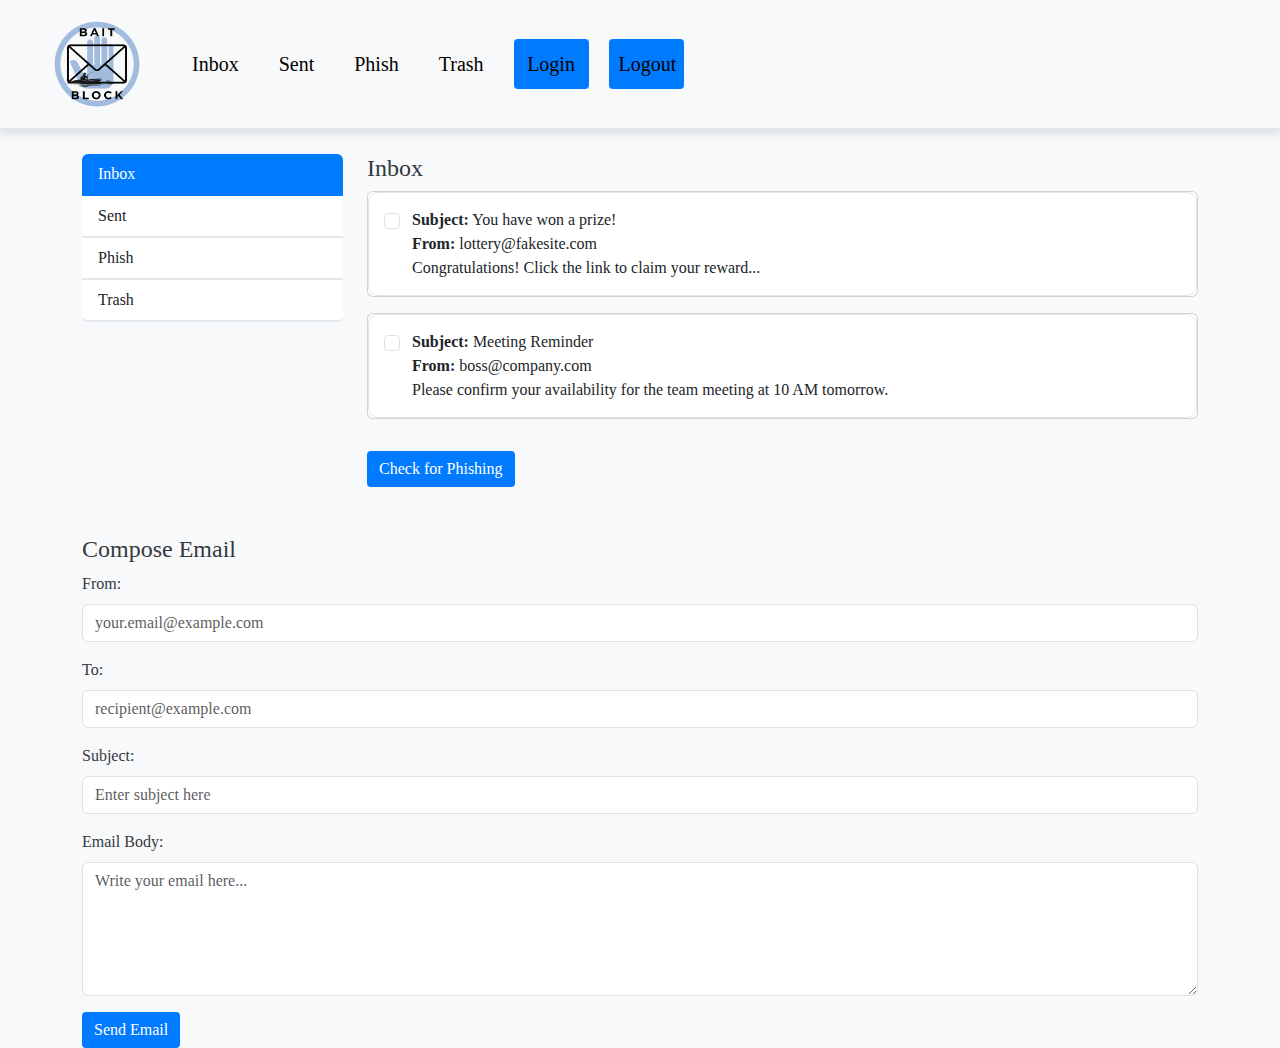
<file: index.html>
<!DOCTYPE html>
<html lang="en">
	<head>
		<title>BaitBlock</title>
		
		<meta charset="UTF-8">
		<meta name="viewport" content="width=device-width, initial-scale=1.0">
		
		<script type="javascript" src="js/script.js"> </script>
		<script src="https://cdn.jsdelivr.net/npm/bootstrap@5.3.0-alpha1/dist/js/bootstrap.bundle.min.js"></script>
		
		<link href="https://cdn.jsdelivr.net/npm/bootstrap@5.3.0-alpha1/dist/css/bootstrap.min.css" rel="stylesheet">
		<link type="favicons/x-icon" href="images/favicons/favicon.ico" rel="icon">
		<link rel="stylesheet" href="styles.css">
	</head>

	<body>
		<!-- Navbar -->
		<nav class="navbar navbar-expand-lg navbar-light bg-light">
			<div class="container-fluid">
				<a id="logo" onclick="loadInbox()">
					<img src="images/BaitBlockLogo.png" width="150px" height="150px" alt="Man in a boat catching a fish over an envelope with a blue circle stop sign with Bait above the envelope and Block below the envelope">
				</a>
				
				<button class="navbar-toggler" type="button" onclick="switchLog(loginButton, logoutButton)"
						data-bs-toggle="collapse" data-bs-target="#navbarTabs"
						aria-controls="navbarTabs" aria-expanded="false" aria-label="Toggle navigation">
					<span class="navbar-toggler-icon"></span>
				</button>
				
				<div class="collapse navbar-collapse" id="navbarTabs">
					<a class="nav-item" onclick="loadInbox()" id="navInbox">Inbox</a>
					<a class="nav-item" onclick="loadSent()" id="navSent">Sent</a>
					<a class="nav-item" onclick="loadPhish()" id="navPhish">Phish</a>
					<a class="nav-item" onclick="loadTrash()" id="navTrash">Trash</a>
					<a class="nav-item btn-primary" id="loginButton">Login</a>
					<a class="nav-item btn-primary" id="logoutButton">Logout</a>
				</div>
			</div>
		</nav>
		
		<!-- Main Content Area -->
		<div class="container mt-4">
			<div class="row">
				<!-- Sidebar -->
				<div class="col-md-3" id="sideBar">
					<ul class="list-group" id="sidebarList">
						<li class="list-group-item active" id="inboxTab">Inbox</li>
						<li class="list-group-item" id="sentTab">Sent</li>
						<li class="list-group-item" id="phishTab">Phish</li>
						<li class="list-group-item" id="trashTab">Trash</li>
					</ul>
				</div>
				<!-- Email List -->
				<div class="col-md-9" id="inbox">
					<h4>Inbox</h4>
					<div class="card mb-3">
						<div class="card-body">
							<input class="form-check-input me-2" type="checkbox" id="email1">
							<label for="email1" class="form-check-label">
								<strong>Subject:</strong> You have won a prize! <br>
								<strong>From:</strong> lottery@fakesite.com <br>
								Congratulations! Click the link to claim your reward...
							</label>
						</div>
					</div>
					<div class="card mb-3">
						<div class="card-body">
							<input class="form-check-input me-2" type="checkbox" id="email2">
							<label for="email2" class="form-check-label">
								<strong>Subject:</strong> Meeting Reminder <br>
								<strong>From:</strong> boss@company.com <br>
								Please confirm your availability for the team meeting at 10 AM tomorrow.
							</label>
						</div>
					</div>
					<!-- Action Button -->
					<button class="btn btn-primary mt-3" onclick="checkForPhishing()">Check for Phishing</button>
				</div>
			</div>

			<!-- Email Composition Form -->
			<div class="row mt-5">
				<div class="col-md-12">
					<h4>Compose Email</h4>
					<form id="composeEmailForm">
						<div class="mb-3">
							<label for="fromEmail" class="form-label">From:</label>
							<input type="email" class="form-control" id="fromEmail" placeholder="your.email@example.com">
						</div>
						<div class="mb-3">
							<label for="toEmail" class="form-label">To:</label>
							<input type="email" class="form-control" id="toEmail" placeholder="recipient@example.com">
						</div>
						<div class="mb-3">
							<label for="subject" class="form-label">Subject:</label>
							<input type="text" class="form-control" id="subject" placeholder="Enter subject here">
						</div>
						<div class="mb-3">
							<label for="emailBody" class="form-label">Email Body:</label>
							<textarea class="form-control" id="emailBody" rows="5"
								placeholder="Write your email here..."></textarea>
						</div>
						<button type="button" class="btn btn-primary" onclick="sendEmail()">Send Email</button>
					</form>
				</div>
			</div>
		</div>

		<!-- Login Modal -->
		<div id="loginModal" class="modal">
			<div class="modal-content">
				<span class="close-button">&times;</span>
				<h2>Login</h2>
				<form id="loginForm">
					<div class="mb-3">
						<label for="username" class="form-label">Username:</label>
						<input type="text" class="form-control" id="username" required>
					</div>
					<div class="mb-3">
						<label for="password" class="form-label">Password:</label>
						<input type="password" class="form-control" id="password" required>
					</div>
					<button type="button" class="btn btn-primary" onclick="handleLogin()">Login</button>
				</form>
			</div>
		</div>
	</body>
</html>
</file>
<file: styles.css>
/* General Styles */
body 
{
    font-family: 'Arial, sans-serif';
    background-color: #f8f9fa;
    color: #343a40;
}

/* Navbar Styles */
.navbar 
{
    box-shadow: 0 4px 8px rgba(0, 0, 0, 0.1);
    border-bottom: 2px solid #e3e6ea;
	margin: 0;
	padding: 0;
	height: 130px;
	overflow: auto;
	background-color: #f1f1f1;
	width: 100%;
}

.navbar-brand 
{
	border-radius: 5px;
	font-size: 30px;
    font-weight: bold;
    color: #007bff !important;
}

.nav-item
{
	margin-right: 20px;
	font-size: 20px;
	border-radius: 5px;
}

.navbar a 
{
	color: black;
	padding: 10px;
	text-decoration: none;
}
 
.navbar a.active 
{
	background-color: #007bff;
	color: white;
}

.navbar a:hover:not(.active) 
{
	transition: 0.3s;
	background-color: #555;
	color: white;
}

#loginButton
{
	float: right;
	height: 50px;
	width: 75px;
	text-align: center;
	margin-right: 20px;
}

#logoutButton
{
	float: right;
	height: 50px;
	width: 75px;
	text-align: center;
	margin-right: 20px;
}

/* Sidebar Styles */
.sidebar 
{
    background-color: #ffffff;
    border-right: 1px solid #e3e6ea;
    padding-top: 20px;
    min-height: 100vh;
}

.list-group-item 
{
    border: none;
    border-bottom: 2px solid #e3e6ea;
}

.list-group-item.active 
{
    background-color: #007bff;
    border-color: #007bff;
    color: #ffffff;
}

/* Email Card Styles */
.card 
{
    transition: all 0.3s ease-in-out;
    cursor: pointer;
}

.card:hover 
{
    box-shadow: 0 8px 16px rgba(0, 0, 0, 0.2);
    transform: translateY(-3px);
}

.card-body 
{
    background-color: #ffffff;
    border: 1px solid #e3e6ea;
    border-radius: 10px;
    padding: 15px;
}

.form-check-input 
{
    margin-top: 0.3rem;
}

.email-form input, .email-form textarea 
{
    width: calc(100% - 20px);
    margin-bottom: 10px;
    padding: 10px;
    border: 1px solid #ddd;
    border-radius: 4px;
}

.email-item 
{
    border: 1px solid #ddd;
    padding: 10px;
    margin-bottom: 10px;
    border-radius: 4px;
}

/* Button Styles */
.btn-primary 
{
    background-color: #007bff;
    border: none;
	border-radius: 4px;
    transition: all 0.2s ease-in-out;
}

.btn-primary:hover 
{
    background-color: #0056b3;
}

/* Customizations for Phishing Result */
.phishing 
{
    background-color: #ffdddd !important;
    border-left: 5px solid #e74c3c !important;
}

.legitimate 
{
    background-color: #ddffdd !important;
    border-left: 5px solid #28a745 !important;
}
</file>
